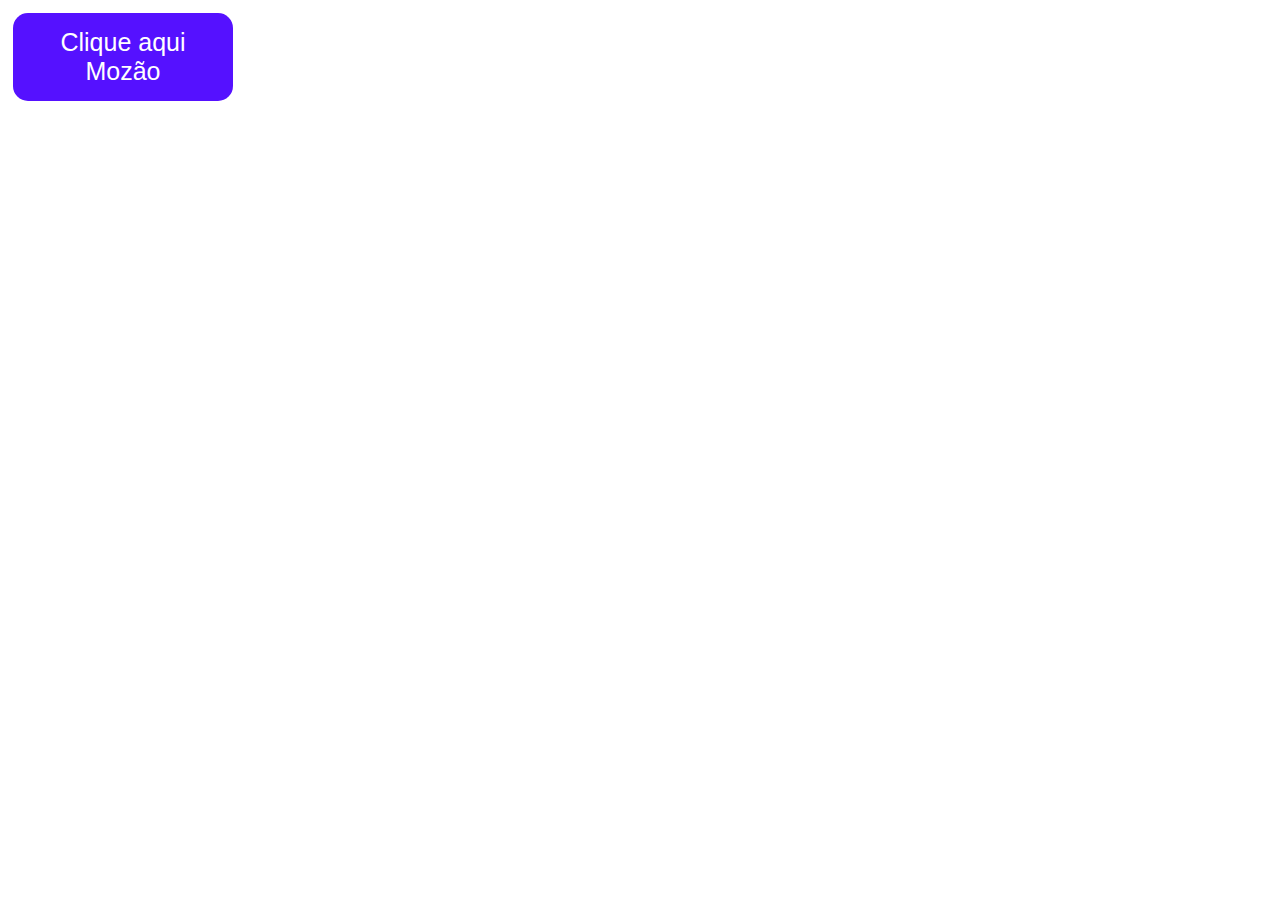
<file: index.html>
<!DOCTYPE html>
<html lang="pt-br">
<head>
    <meta charset="UTF-8">
    <meta http-equiv="X-UA-Compatible" content="IE=edge">
    <meta name="viewport" content="width=device-width, initial-scale=1.0">
    <title>Cartão</title>
    <link rel="stylesheet" href="estilos.css" class="type">
</head>
<body>
    <button onclick="window.location.href='cartao_responsivel.html'" class="botao"><span>Clique aqui Mozão</span></button>

   
    
</body>
</html>
</file>
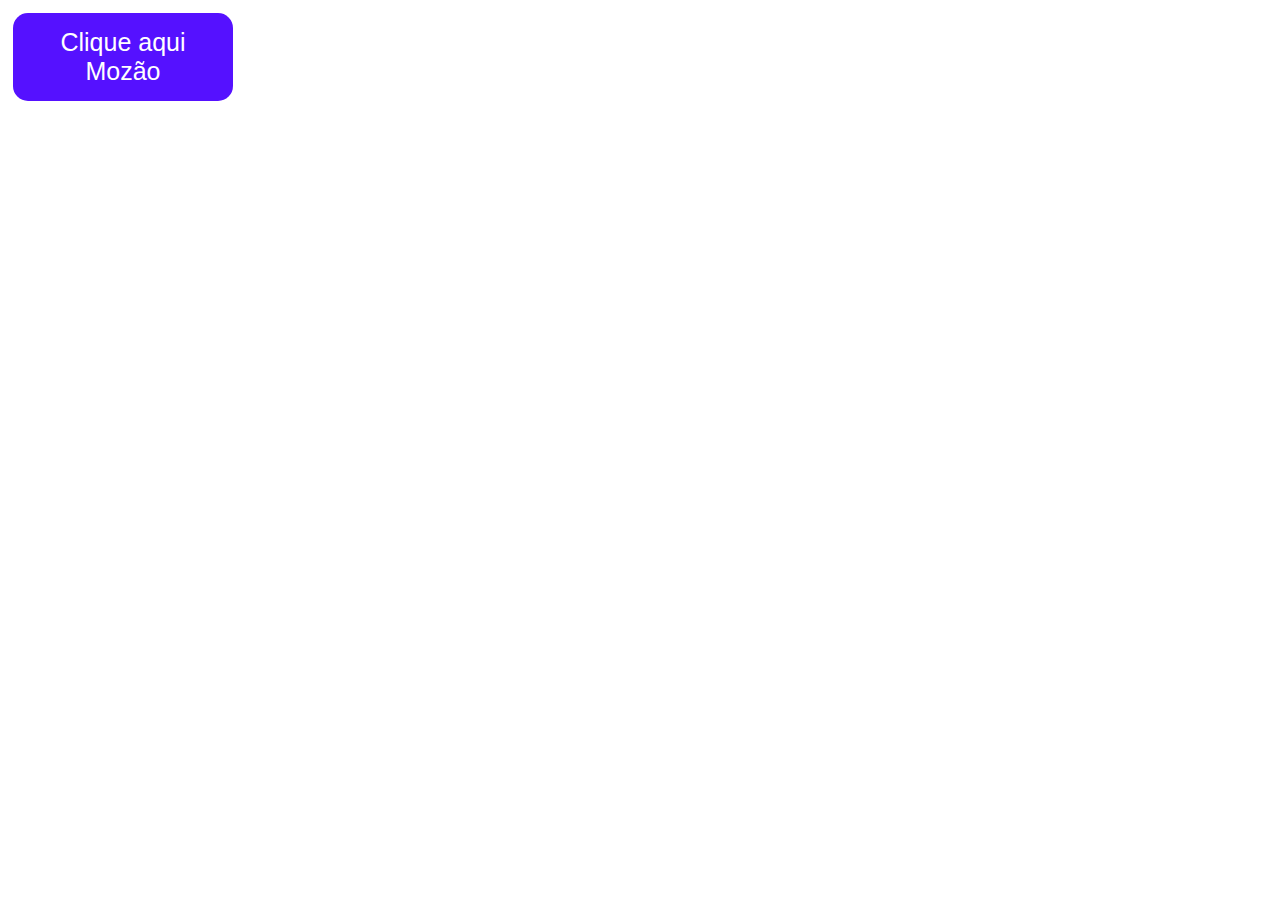
<file: capa.html>
<!DOCTYPE html>
<html lang="pt-br">
<head>
    <meta charset="UTF-8">
    <meta http-equiv="X-UA-Compatible" content="IE=edge">
    <meta name="viewport" content="width=device-width, initial-scale=1.0">
    <title>Cartão</title>
    <link rel="stylesheet" href="estilos.css" class="type">
</head>
<body>
    <button onclick="window.location.href='cartao_responsivel.html'" class="botao"><span>Clique aqui Mozão</span></button>

    
    
</body>
</html>
</file>
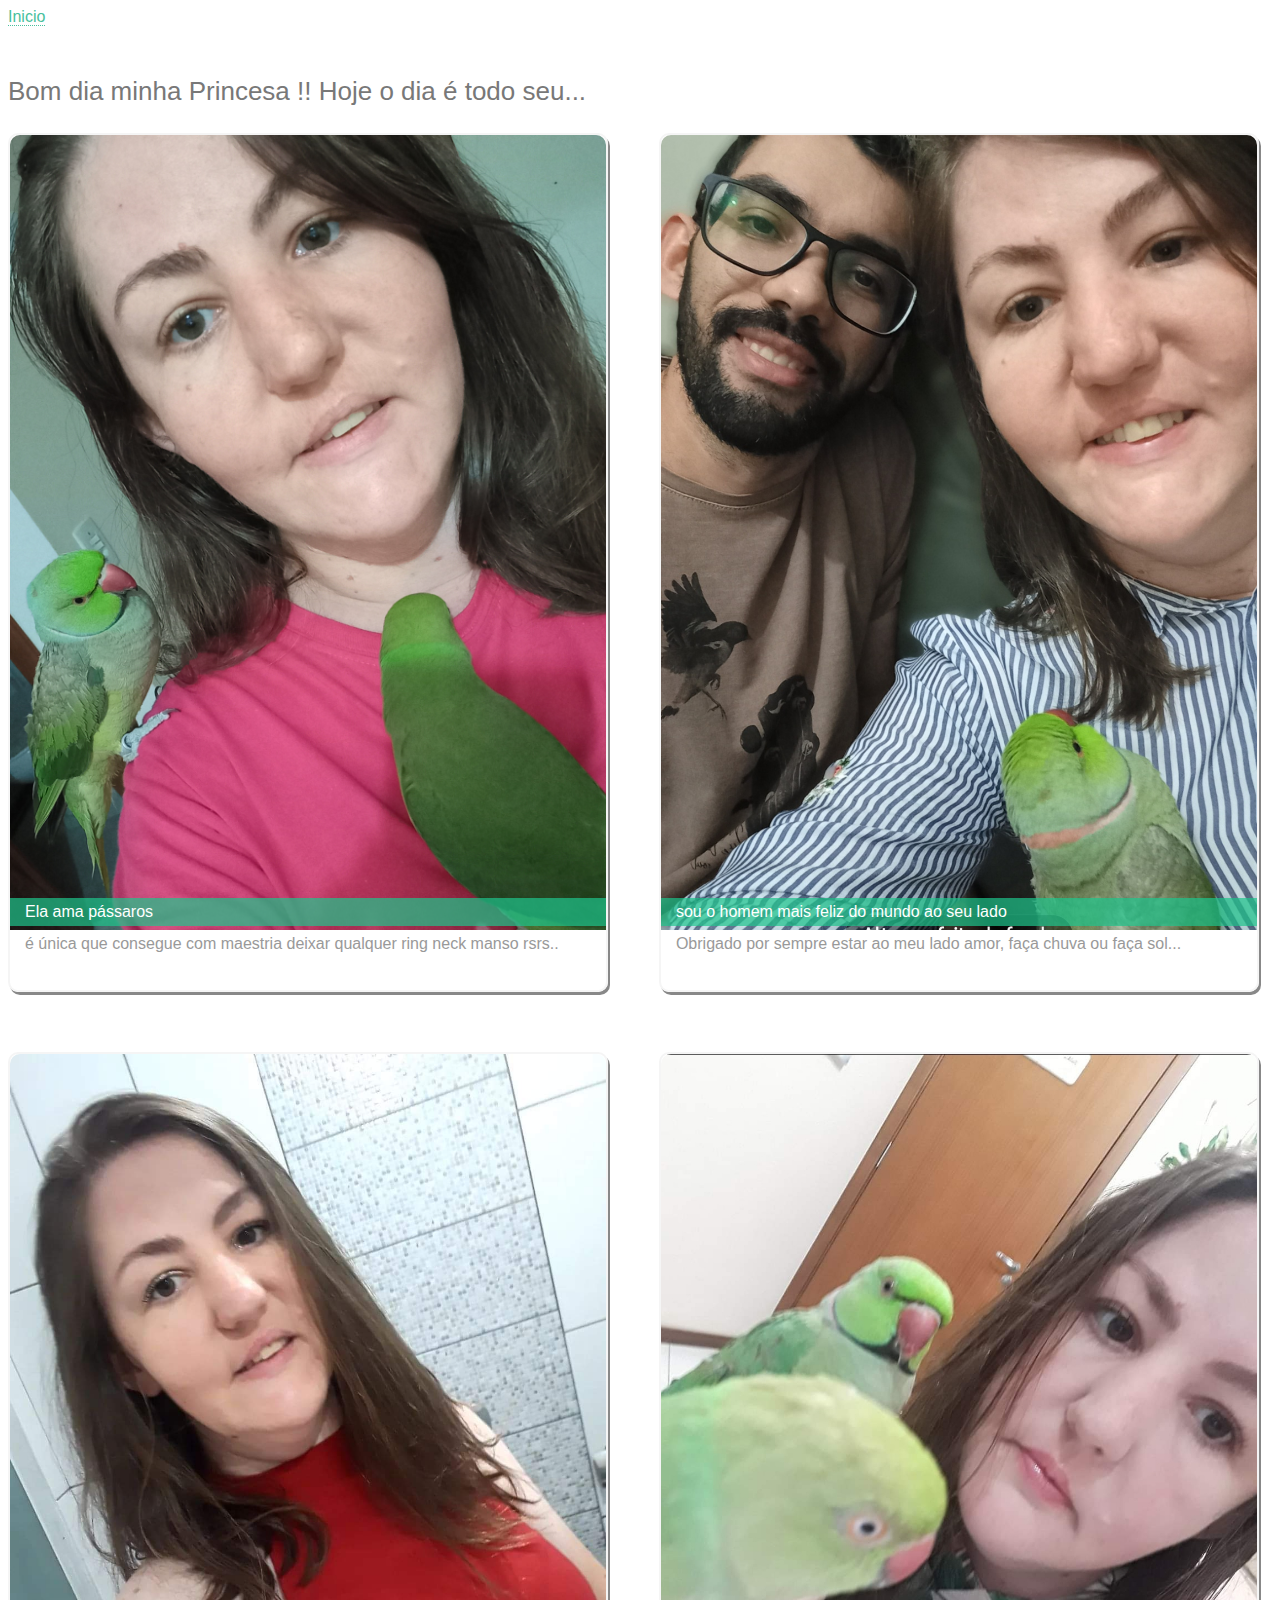
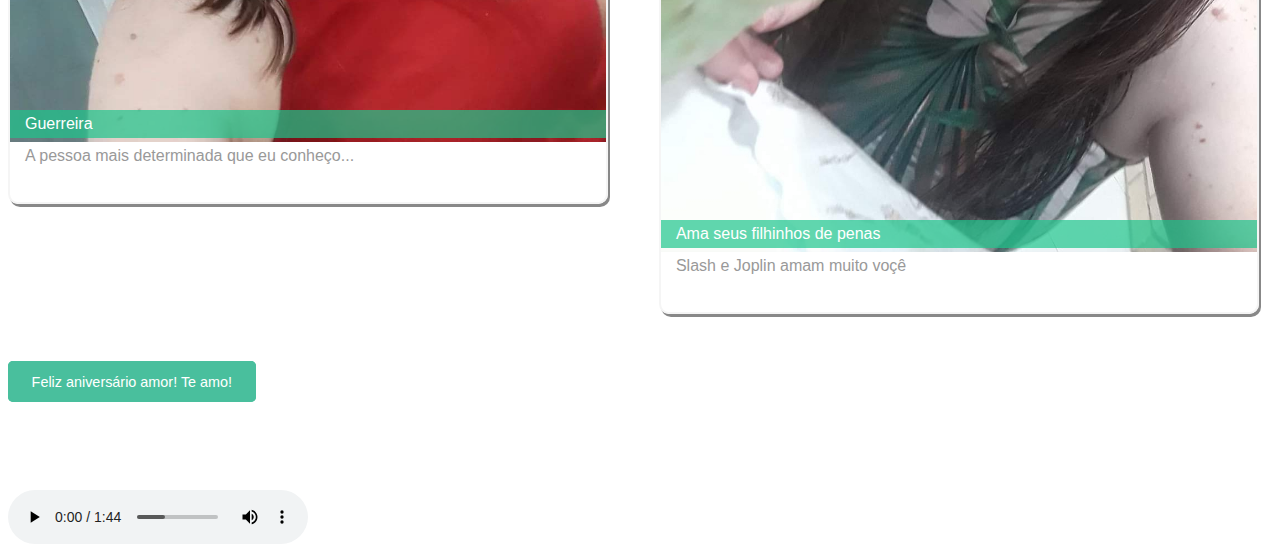
<file: cartao_responsivel.html>
<html>

  <head>
    <link rel="stylesheet" href="./cartao_responsivel.css">
	    <script src="./script.js"></script>
    
  </head>

  <body>
    <a href="index.html" class="">
         Inicio
  </a>

  <section class="main-content-section">
  <h3> Bom dia minha Princesa !! Hoje o dia é todo seu...</h3>
  <div class="row">
      <div class="col-2">
          <article class="recent-works-card">
              <a class="img-link" href="#"><img src="./fran4.jpg" alt="Trabalhos" width="440px"></a>
              <div class="ul-icons">
                  <i class="fab fa-github"></i>
              </div>
              <p class="recent-works-card-title">Ela ama pássaros</p>
              <p class="recent-works-card-content"> é única que consegue com maestria deixar qualquer ring neck manso rsrs..</p>
            </article>
          </div>

      <div class="col-2">
          <article class="recent-works-card">
              <a class="img-link" href="#"><img src="./fran6.jpg" alt="Trabalhos" width="440px"></a>
                <div class="ul-icons">
                  <i class="fab fa-github"></i>
              </div>
              <p class="recent-works-card-title">sou o homem mais feliz do mundo ao seu lado</p>
              <p class="recent-works-card-content"> Obrigado por sempre estar ao meu lado amor, faça chuva ou faça sol...</p>
          </article>
      </div>
  </div>

  <div class="row">
      <div class="col-2">
          <article class="recent-works-card">
              <a class="img-link" href="#"><img src="./fran8.jpg" alt="Trabalhos" width="440px"></a>
                <div class="ul-icons">
                  <i class="fab fa-github"></i>
              </div>
              <p class="recent-works-card-title">Guerreira </p>
              <p class="recent-works-card-content"> A pessoa mais determinada que eu conheço...</p>
            </article>
          </div>

      <div class="col-2">
          <article class="recent-works-card">
              <a class="img-link" href="#"><img src="./fran7.jpg" alt="Trabalhos" width="440px"></a>
                <div class="ul-icons">
                  <i class="fab fa-github"></i>
              </div>
              <p class="recent-works-card-title">Ama seus filhinhos de penas</p>
              <p class="recent-works-card-content"> Slash e Joplin amam muito voçê</p>
          </article>
      </div>
  </div>

  <a href="#a mais" class="button-default">Feliz aniversário amor! Te amo!</a>

</section>
    
    <audio src="./musica/Musical JM - Feliz Aniversario.mp3" controls autoplay></audio>
  </body>
   
</html>
</file>
<file: estilos.css>
.botao{
    border-radius: 15px;
    background-color: #51f;
    border: none;
    color: #fff;
    text-align: center;
    font-size: 25px;
    padding: 15px;
    width: 220px;
    cursor: pointer;
    margin: 5px;
    transition: all 0.5s;

}

.botao span{
    display: inline-block;
    position: relative;
    transition: relative;
    transition: all 0.5s;
    }

.botao span:after{
    content: '\00bb';
    position: absolute;
    opacity: 0;
    top:0;
    right: -10px;
    transition: all 0.5s;

} 

.botao:hover span{
    padding-right: 25px;
}

.botao:hover span::after{
    opacity: 1;
    right: 2;
}
</file>
<file: cartao_responsivel.css>
body {
  font-family: 'Montserrat', sans-serif;
  color: #999;

}

hr {
  border-color: #f8f8f8;
  box-shadow: 1px 1px #ededed;
}

h1,
h2,
h3,
h4,
h5,
h6 {
  color: #787878;
  font-weight: normal;
  margin: 0 0 1em;
}

h1 {
  font-size: 36px;
}

h2 {
  font-size: 30px;
}

h3 {
  font-size: 26px;
}

h4 {
  font-size: 22px;
}

a {
  transition: color .2 linear;
  text-decoration: none;
  color: #49bf9d;
  border-bottom: 1px dotted;
}

a:hover {
  border-bottom-color: transparent;
}

p {
  margin: 0 0 2em;
}

img {
  overflow: auto;
}

.ul-icons li {
  font-size: 35px;

  list-style-type: none;
  display: inline-block;
}

.ul-icons a {
  color: #999;
  border: none;
}

.ul-icons a:hover {
  color: #ccc;
}

table {
  width: 100%;
  margin: 2em 0 1em 0;
  border-collapse: collapse;
  text-align: left;
}

table td {
  padding: .75em;
}

table th {
  background: #ccc;
  padding: .75em;
}

.table tbody tr td {
  border-bottom: 1px solid #ccc;
}

.table tbody tr:first-child td {
  border-top: 2px solid #666;

}

.table tbody tr:last-child td {
  border-bottom: 2px solid #666;

}

.table tbody tr:nth-child(odd) td {
  background-color: #eee;
}

.row input,
label,
textarea,
select {
  display: inline-block;
  width: 100%;
  box-sizing: border-box;

}

textarea {
  height: 10em;
}

input,
textarea,
select {
  border: none;
  background-color: #eaeaea;
  border-radius: 5px;
  padding: 15px;
  margin-bottom: 15px;
  border: 2px solid transparent;
}

input:focus,
textarea:focus,
select:focus {
  border: 2px solid #49bf9d;
  outline: none;

}

.footer-author {
  color: #49bf9d;
}

.button-default {
  background-color: #49bf9d;
  border: 2px solid #49bf9d;
  color: white;
  padding: .75em 1.5em;
  border-radius: 5px;
  font-size: .9em;
}

.button-empty {
  background-color: white;
  border: 2px solid #efefef;
  color: inherit;
  padding: .75em 1.5em;
  border-radius: 5px;
  font-size: .9em;
}

.button-empty:hover {
  color: #49bf9d;
  border: 2px solid #49bf9d;
  transition: .5s;
}

.img-perfil {
  border-radius: 50%;
}

.img-link {
  border: none;
}


.main-nav {
  position: fixed;
  top: 0;
  left: 0;
  height: 100%;
  width: 35%;
  padding: 124px 54px 72px;
  box-sizing: border-box;
  background-image: url(../img/backg.jpg);
  background-repeat: no-repeat;
  background-position: right top;
  background-size: auto, cover;
  text-align: right;
}

.main-nav a {
  text-decoration: none;
  font-size: 24px;
  color: #999;
  line-height: 1.5;
  transition: color .2s linear;
  border-bottom: none;

}

.main-nav a:hover {
  color: #49bf9d;
}

.main-nav ul {
  list-style-type: none;
}

.main-header {
  position: fixed;
  top: 0;
  left: 0;
  height: 100%;
  width: 35%;
  padding: 124px 54px 72px;
  box-sizing: border-box;
  background-image: url(../img/backg.jpg);
  background-repeat: no-repeat;
  background-position: right top;
  background-size: auto, cover;
  text-align: right;

}

.main-header-title {
  font-size: 24px;
  line-height: 1.5;
  font-weight: normal;
  color: rgba(2555, 255, 255, .5);

}

.main-header-title strong {
  color: white;
  font-weight: normal;
}

.main-content {
  width: 65%;
  margin-left: 35%;
  padding: 124px 54px 72px;
  box-sizing: border-box;
}

.main-content-section {
  padding-bottom: 100px;
  margin-top: 50px;
}

footer {
  position: fixed;
  bottom: 0;
  left: 0;
  width: 28%;
  height: 18%;
  text-align: right;
  padding: 124px 54px 72px;
}

footer p {
  display: inline-block;
}

.recent-works-card .ul-icons .fa-github {
  font-size: 80px;
  top: 35%;
  left: 40%;
  position: absolute;
  color: transparent;
}

.recent-works-card .ul-icons .fa-github:hover {
  transition: .8s;
  color: rgba(30, 197, 140, 0.7);
}

.recent-works-card {
  border: 2px solid #f5f5f5;
  margin-bottom: 60px;
  box-shadow: 2px 3px #888888;
  position: relative;
  border-radius: 10px;

}

.recent-works-card:hover {
  transition: .5s;
  opacity: 0.7;
  color: inherit;
}

.recent-works-card img {
  width: 100%;
  overflow: auto;
  border-top-left-radius: 10px;
  border-top-right-radius: 10px;
}

.recent-works-card p {
  padding: 5px 15px;
}

.recent-works-card-title {
  width: 100%;
  /* top:295px; */
  margin-top: -32px;
  box-sizing: border-box;
  position: absolute;
  background-color: rgba(30, 197, 140, 0.7);
  color: white;

}

.team-card {
  text-align: center;

}

.team-card p {
  margin-bottom: 15px;
}

.team-card-title {
  font-size: 24px;
  color: #787878;
}

.team-card img {
  max-width: 100%;
  overflow: auto;
  margin-bottom: 10px;
}

/* Grid */
.row {
  overflow: auto;
}

.col-2 {
  width: 47.5%;
  float: left;
}

.col-2:first-child {
  margin-right: 2%;
}

.col-2:last-child {
  margin-left: 2%;
}

.col-2-3 {
  width: 65%;
  float: left;
}

.col-1-3 {
  margin-left: 3%;
  width: 32%;
  float: left;
}
</file>
